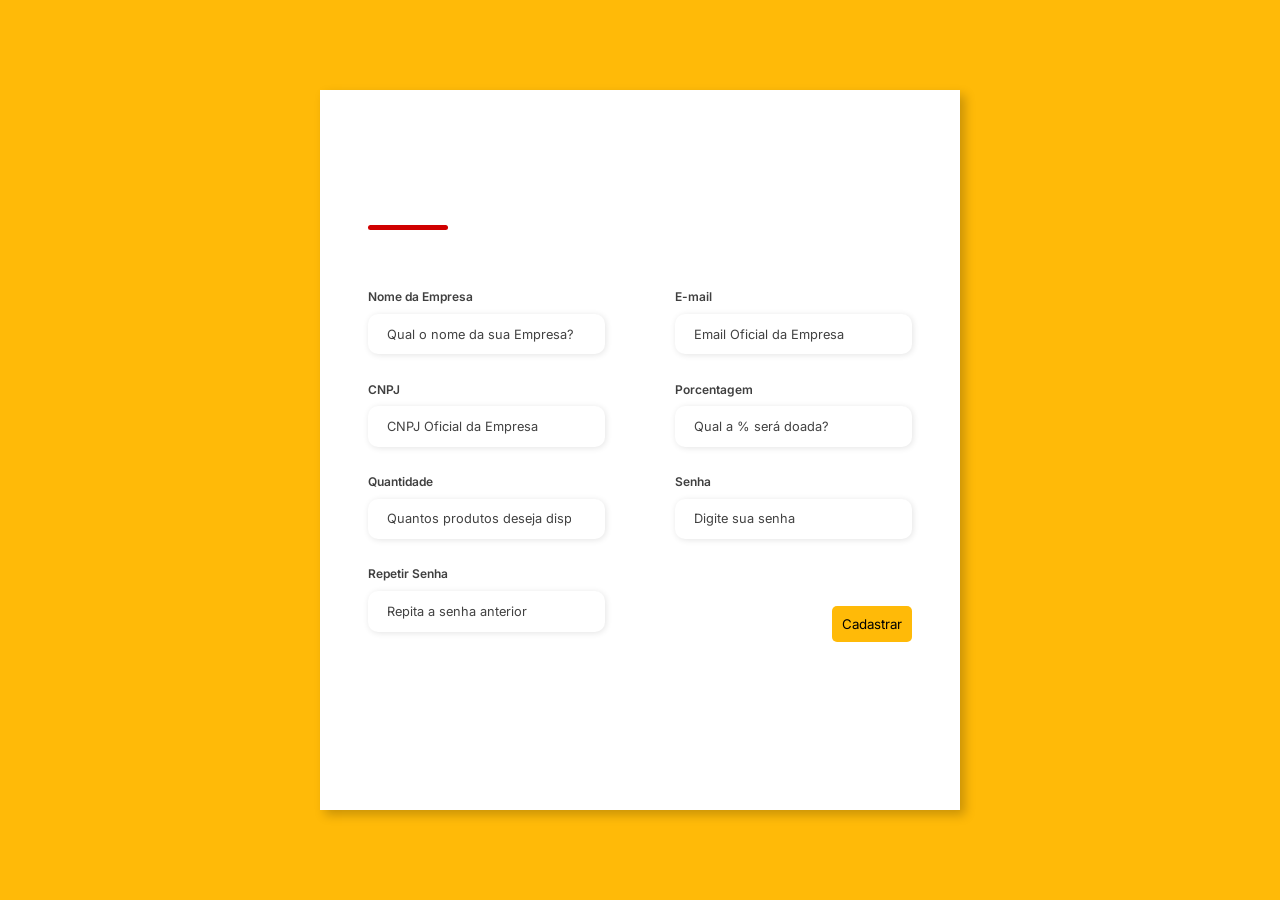
<file: empresa.html>
<!DOCTYPE html>
<html lang="pt-br">

<head>
    <meta charset="UTF-8">
    <meta http-equiv="X-UA-Compatible" content="IE=edge">
    <meta name="viewport" content="width=device-width, initial-scale=1.0">
    <link rel="stylesheet" href="styles/cadastro.css">
    <a href="https://lordicon.com/"></a>
    <script src="scripts/cadastro.js"></script>
    <title>Cadastro Empresa</title>
</head>

<body>
    <div class="container">
        <div class="form">
            <form action="#">
                <div class="form-header">
                    <div class="title">
                        <h1></h1>
                    </div>
                </div>
                <div class="input-group">
                    <div class="input-box">
                        <label for="firstname">Nome da Empresa</label>
                        <input id="firstname" type="text" name="firstname" placeholder="Qual o nome da sua Empresa?" required>
                    </div>

                    <div class="input-box">
                        <label for="email">E-mail</label>
                        <input id="email" type="email" name="email" placeholder="Email Oficial da Empresa" required>
                    </div>

                    <div class="input-box">
                        <label for="CNPJ">CNPJ</label>
                        <input id="cnpj" type="number" name="cnpj" placeholder="CNPJ Oficial da Empresa" required>
                    </div>

                    <div class="input-box">
                        <label for="%">Porcentagem</label>
                        <input id="valor" type="number" name="valor" placeholder="Qual a % será doada?" required>
                    </div>

                    <div class="input-box">
                        <label for="Quantidade">Quantidade</label>
                        <input id="Quantidade" type="number" name="Quantidade" placeholder="Quantos produtos deseja disponibilizar?" required>
                    </div>

                    <div class="input-box">
                        <label for="password">Senha</label>
                        <input id="password" type="password" name="password" placeholder="Digite sua senha" required>
                    </div>

                    <div class="input-box">
                        <label for="password">Repetir Senha</label>
                        <input id="password" type="password" name="password" placeholder="Repita a senha anterior" required>
                    </div>

                    <div class="continue-button">
                        <button onclick="exibirModal()">Cadastrar</button>
                    </div>
                </div>

            </form>
        </div>
    </div>

<div id="chatModal" class="modal">
    <div class="modal-content">
        <span class="close" onclick="fecharModal()">&times;</span>
        <h2 class="modalduv">Sua empresa foi cadastrada com sucesso!</h2>
            <script src="https://cdn.lordicon.com/bhenfmcm.js"></script>
<script src="https://cdn.lordicon.com/bhenfmcm.js"></script>
<script src="https://cdn.lordicon.com/bhenfmcm.js"></script>
        <lord-icon
            src="https://cdn.lordicon.com/lupuorrc.json"
            trigger="hover"
            colors="primary:#e83a30,secondary:#e8e230"
            stroke="40"
            style="width:150px;height:150px; margin-left: 50px;">
        </lord-icon>
        </div>
    </div>
</div>
</body>

</html>
</file>
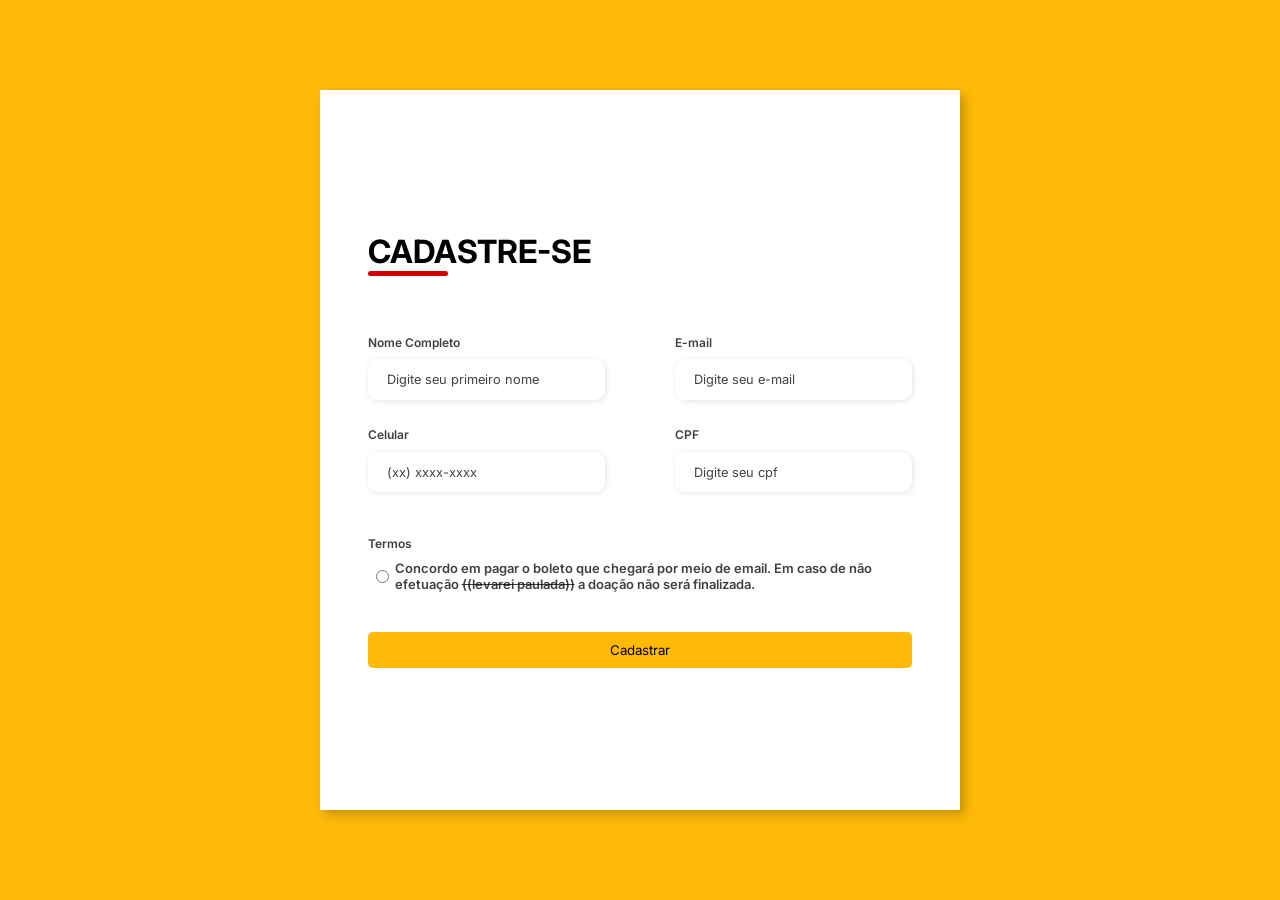
<file: individuo.html>
<!DOCTYPE html>
<html lang="pt-br">
<head>
    <meta charset="UTF-8">
    <meta http-equiv="X-UA-Compatible" content="IE=edge">
    <meta name="viewport" content="width=device-width, initial-scale=1.0">
    <link rel="stylesheet" href="styles/cadastro.css">
    <script src="scripts/cadastro.js"></script>
    <title>fORMUL&Aacute;RIO PARA CADASTRO</title>

</head>

<body>
<div class="container">
    <div class="form">
        <form action="#">
            <div class="form-header">
                <div class="title">
                    <h1>CADASTRE&#45;SE</h1>
                </div>
            </div>
            <div class="input-group">
                <div class="input-box">
                    <label for="firstname">Nome Completo</label>
                    <input id="firstname" type="text" name="firstname" placeholder="Digite seu primeiro nome" required>
                </div>
                <div class="input-box">
                    <label for="email">E&#45;mail</label>
                    <input id="email" type="email" name="email" placeholder="Digite seu e&#45;mail" required>
                </div>
                <div class="input-box">
                    <label for="number">Celular</label>
                    <input id="number" type="tel" name="number" placeholder="(xx) xxxx&#45;xxxx" required>
                </div>
                <div class="input-box">
                    <label for="cpf">CPF</label>
                    <input id="cpf" type="number" name="cpf" placeholder="Digite seu cpf" required>
                </div>
            </div>
            <div class="gender-inputs">
                <div class="gender-title">
                    <h6>Termos</h6>
                </div>
                <div class="gender-group">
                   <p> <div class="gender-input">
                        <input id="female" type="radio" name="gender">
                        <label for="female">Concordo em pagar o boleto que chegará por meio de email. Em caso de não efetuação <del>((levarei paulada))</del> a doação não será finalizada.</label>
                    </div></p>
                </div>
            </div>
            <div class="continue-button">
                <button onclick="exibirModal()">Cadastrar</button>
            </div>
        </form>
    </div>
</div>

<div id="chatModal" class="modal">
    <div class="modal-content">
        <span class="close" onclick="fecharModal()">&times;</span>
        <img src="imagens/gif3.gif" height="50%" width="50%">
        <h1>Doação feita com sucesso!</h1>
    <p>Deseja doar novamente?</p> 
    <p><a href="index.html" target="_blank">Clique aqui.</a></p>
        <script src="https://cdn.lordicon.com/bhenfmcm.js"></script>
      <script src="https://cdn.lordicon.com/bhenfmcm.js"></script>
      <script src="https://cdn.lordicon.com/bhenfmcm.js"></script>
        <lord-icon
            trigger="hover"
            colors="primary:#e83a30,secondary:#e8e230"
            stroke="40"
            style="width:150px;height:100px; margin-left: 50px;">
        </lord-icon>
        </div>
    </div>
</div>
</body>

</html>
</file>
<file: styles/cadastro.css>
@import url('https://fonts.googleapis.com/css2?family=Inter:wght@200;300;400;500&family=Open+Sans:wght@300;400;500;600&display=swap');
* {
    padding: 0;
    margin: 0;
    box-sizing: border-box;
    font-family: 'Inter', sans-serif;
}

body {
    width: 100%;
    height: 100vh;
    display: flex;
    justify-content: center;
    align-items: center;
    background:#FFBA08;
}


.container {
    width: 80%;
    height: 80vh;
    display: flex;
    box-shadow: 5px 5px 10px rgba(0, 0, 0, 0.212);
}

.form-image {
    width: 50%;
    display: flex;
    justify-content: center;
    align-items: center;
    background-color: #D00000;
    padding: 1rem;
}

.form-image img {
    width: 31rem;
}

.form {
    width: 50%;
    display: flex;
    flex-direction: column;
    justify-content: center;
    align-items: center;
    background-color: #fff;
    padding: 3rem;
}

.form-header {
    margin-bottom: 3rem;
    display: flex;
    justify-content: space-between;
}

.login-button {
    display: flex;
    align-items: center;
}

.login-button button {
    border: none;
    background-color: #D00000;
    padding: 0.4rem 1rem;
    border-radius: 5px;
    cursor: pointer;
}

.login-button button:hover {
    background-color: #6b63fff1;
}

.login-button button a {
    text-decoration: none;
    font-weight: 500;
    color: #fff;
}

.form-header h1::after {
    content: '';
    display: block;
    width: 5rem;
    height: 0.3rem;
    background-color: #D00000;
    margin: 0 auto;
    position: absolute;
    border-radius: 10px;
}

.input-group {
    display: flex;
    flex-wrap: wrap;
    justify-content: space-between;
    padding: 1rem 0;
}

.input-box {
    display: flex;
    flex-direction: column;
    margin-bottom: 1.1rem;
}

.input-box input {
    margin: 0.6rem 0;
    padding: 0.8rem 1.2rem;
    border: none;
    border-radius: 10px;
    box-shadow: 1px 1px 6px #0000001c;
    font-size: 0.8rem;
}

.input-box input:hover {
    background-color: #eeeeee75;
}

.input-box input:focus-visible {
    outline: 1px solid #6c63ff;
}

.input-box label,
.gender-title h6 {
    font-size: 0.75rem;
    font-weight: 600;
    color: #000000c0;
}

.input-box input::placeholder {
    color: #000000be;
}

.gender-group {
    display: flex;
    justify-content: space-between;
    margin-top: 0.62rem;
    padding: 0 .5rem;
}

.gender-input {
    display: flex;
    align-items: center;
}

.gender-input input {
    margin-right: 0.35rem;
}

.gender-input label {
    font-size: 0.81rem;
    font-weight: 600;
    color: #000000c0;
}

.continue-button button {
    width: 100%;
    margin-top: 2.5rem;
    border: none;
    background-color: #FFBA08;
    padding: 0.62rem;
    border-radius: 5px;
    cursor: pointer;
}

.continue-button button:hover {
    background-color: #FFBA08;
}

.continue-button button a {
    text-decoration: none;
    font-size: 0.93rem;
    font-weight: 500;
    color: rgba(255, 255, 255, 0.734);
}

@media screen and (max-width: 1330px) {
    .form-image {
        display: none;
    }
    .container {
        width: 50%;
    }
    .form {
        width: 100%;
    }
}

@media screen and (max-width: 1064px) {
    .container {
        width: 90%;
        height: auto;
    }
    .input-group {
        flex-direction: column;
        z-index: 5;
        padding-right: 5rem;
        max-height: 10rem;
        overflow-y: scroll;
        flex-wrap: nowrap;
    }
    .gender-inputs {
        margin-top: 2rem;
    }
    .gender-group {
        flex-direction: column;
    }
    .gender-title h6 {
        margin: 0;
    }
    .gender-input {
        margin-top: 0.5rem;
    }
} 
.modal {
    display: none;
    position: fixed;
    z-index: 1;
    left: 0;
    top: 0;
    width: 100%;
    height: 100%;
    overflow: auto;
    background-color: rgba(0, 0, 0, 0.5);
}
  
.modal-content {
    background-color: #fff;
    margin: 15% auto;
    padding: 20px;
    border: 1px solid #888;
    border-radius: 10px;
    width: 300px;
}
  
.close {
    color: #aaa;
    float: right;
    font-size: 28px;
    font-weight: bold;
    cursor: pointer;
}
  
.close:hover,
.close:focus {
    color: #000;
    text-decoration: none;
    cursor: pointer;
}
  
.modalduv {
    margin-top: 0;
}
</file>
